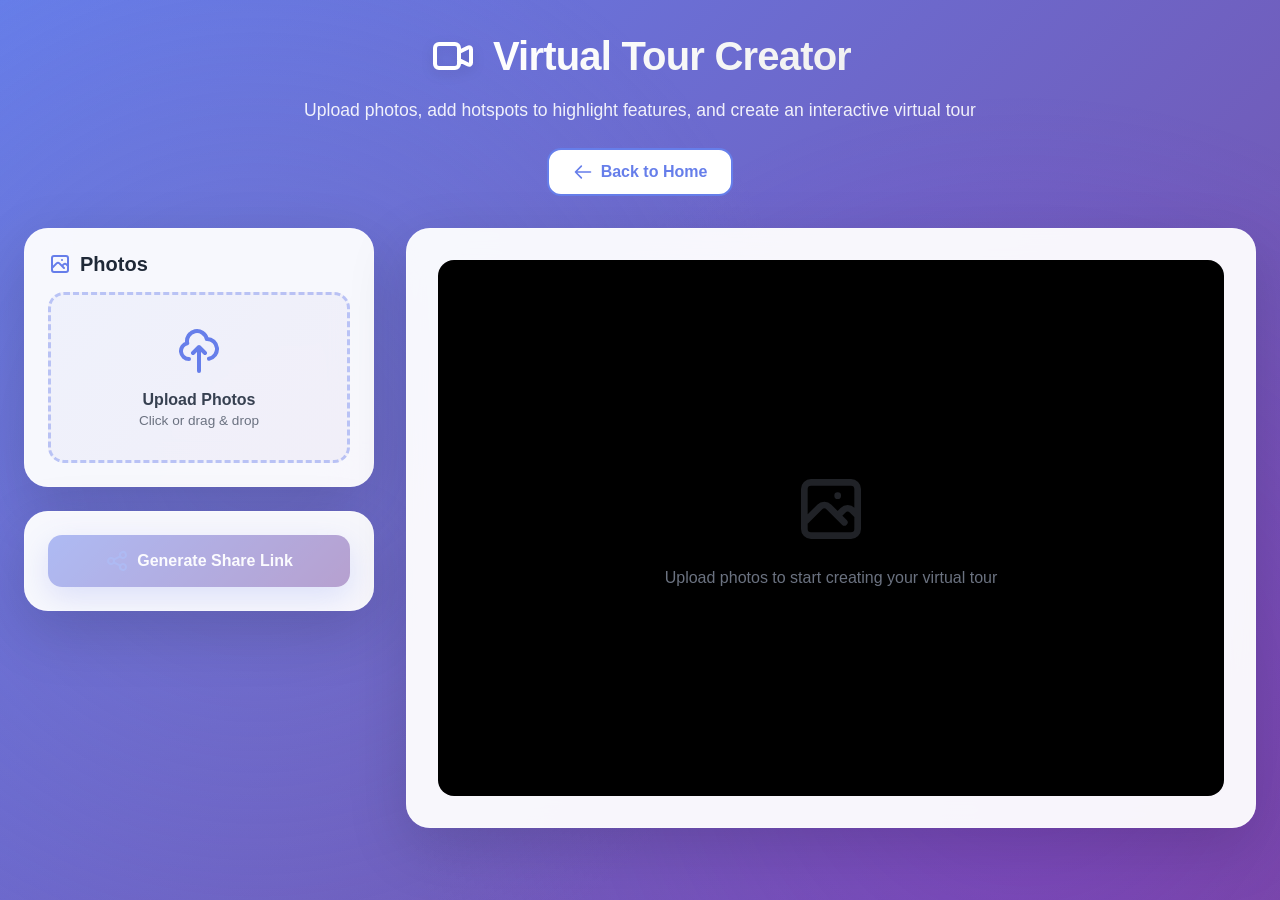
<file: real-estate/src/frontend/tour-guide.html>
<!DOCTYPE html>
<html lang="en">
<head>
    <meta charset="UTF-8">
    <meta name="viewport" content="width=device-width, initial-scale=1.0">
    <title>Virtual Tour Creator</title>
    <style>
        * {
            margin: 0;
            padding: 0;
            box-sizing: border-box;
        }

        body {
            font-family: 'Inter', -apple-system, BlinkMacSystemFont, 'Segoe UI', Roboto, sans-serif;
            min-height: 100vh;
            background: linear-gradient(135deg, #667eea 0%, #764ba2 100%);
            position: relative;
            overflow-x: hidden;
        }

        body::before {
            content: '';
            position: fixed;
            top: 0;
            left: 0;
            right: 0;
            bottom: 0;
            background: 
                radial-gradient(circle at 20% 50%, rgba(120, 119, 198, 0.3), transparent 50%),
                radial-gradient(circle at 80% 80%, rgba(138, 43, 226, 0.3), transparent 50%);
            pointer-events: none;
        }

        .container {
            max-width: 1600px;
            margin: 0 auto;
            padding: 2rem 1.5rem;
            position: relative;
            z-index: 1;
        }

        /* Header */
        .header {
            text-align: center;
            margin-bottom: 2rem;
            animation: fadeInDown 0.8s ease-out;
        }

        @keyframes fadeInDown {
            from {
                opacity: 0;
                transform: translateY(-30px);
            }
            to {
                opacity: 1;
                transform: translateY(0);
            }
        }

        .header-content {
            display: flex;
            align-items: center;
            justify-content: center;
            gap: 1rem;
            margin-bottom: 1rem;
        }

        .header h1 {
            font-size: 2.5rem;
            font-weight: 800;
            background: linear-gradient(135deg, #ffffff 0%, #f0f0f0 100%);
            -webkit-background-clip: text;
            -webkit-text-fill-color: transparent;
            background-clip: text;
            letter-spacing: -0.02em;
        }

        .header-subtitle {
            color: rgba(255, 255, 255, 0.9);
            font-size: 1.1rem;
            max-width: 700px;
            margin: 0 auto;
            line-height: 1.6;
        }

        .icon-large {
            width: 3rem;
            height: 3rem;
            color: white;
            filter: drop-shadow(0 4px 6px rgba(0, 0, 0, 0.1));
        }

        /* Main Layout */
        .main-layout {
            display: grid;
            grid-template-columns: 350px 1fr;
            gap: 2rem;
            animation: fadeInUp 0.8s ease-out 0.2s both;
        }

        @keyframes fadeInUp {
            from {
                opacity: 0;
                transform: translateY(30px);
            }
            to {
                opacity: 1;
                transform: translateY(0);
            }
        }

        @media (max-width: 1024px) {
            .main-layout {
                grid-template-columns: 1fr;
            }
        }

        /* Sidebar */
        .sidebar {
            display: flex;
            flex-direction: column;
            gap: 1.5rem;
        }

        .card {
            background: rgba(255, 255, 255, 0.95);
            backdrop-filter: blur(20px);
            border-radius: 1.5rem;
            box-shadow: 
                0 20px 60px rgba(0, 0, 0, 0.15),
                0 0 0 1px rgba(255, 255, 255, 0.3) inset;
            padding: 1.5rem;
        }

        .card-title {
            font-size: 1.25rem;
            font-weight: 700;
            color: #1f2937;
            margin-bottom: 1rem;
            display: flex;
            align-items: center;
            gap: 0.5rem;
        }

        .icon {
            width: 1.5rem;
            height: 1.5rem;
            color: #667eea;
        }

        /* Upload Area */
        .upload-area {
            border: 3px dashed rgba(102, 126, 234, 0.4);
            border-radius: 1rem;
            padding: 2rem 1rem;
            text-align: center;
            transition: all 0.3s ease;
            background: linear-gradient(135deg, rgba(102, 126, 234, 0.05) 0%, rgba(118, 75, 162, 0.05) 100%);
            cursor: pointer;
        }

        .upload-area:hover {
            border-color: #667eea;
            background: linear-gradient(135deg, rgba(102, 126, 234, 0.1) 0%, rgba(118, 75, 162, 0.1) 100%);
        }

        .upload-label {
            cursor: pointer;
            display: block;
        }

        .upload-icon {
            width: 3rem;
            height: 3rem;
            color: #667eea;
            margin: 0 auto 0.75rem;
        }

        .upload-text {
            font-weight: 600;
            color: #374151;
            margin-bottom: 0.25rem;
        }

        .upload-subtext {
            font-size: 0.85rem;
            color: #6b7280;
        }

        .hidden {
            display: none !important;
        }

        /* Photo List */
        .photo-list {
            display: flex;
            flex-direction: column;
            gap: 0.75rem;
            max-height: 400px;
            overflow-y: auto;
        }

        .photo-item {
            display: flex;
            align-items: center;
            gap: 0.75rem;
            padding: 0.75rem;
            background: #f9fafb;
            border-radius: 0.75rem;
            border: 2px solid transparent;
            cursor: pointer;
            transition: all 0.2s ease;
        }

        .photo-item:hover {
            background: #f3f4f6;
            border-color: #667eea;
        }

        .photo-item.active {
            background: rgba(102, 126, 234, 0.1);
            border-color: #667eea;
        }

        .photo-thumbnail {
            width: 60px;
            height: 60px;
            object-fit: cover;
            border-radius: 0.5rem;
            flex-shrink: 0;
        }

        .photo-info {
            flex: 1;
            min-width: 0;
        }

        .photo-name {
            font-weight: 600;
            color: #1f2937;
            font-size: 0.9rem;
            white-space: nowrap;
            overflow: hidden;
            text-overflow: ellipsis;
        }

        .photo-details {
            font-size: 0.75rem;
            color: #6b7280;
        }

        .delete-btn {
            background: #ef4444;
            color: white;
            border: none;
            width: 2rem;
            height: 2rem;
            border-radius: 0.5rem;
            cursor: pointer;
            display: flex;
            align-items: center;
            justify-content: center;
            flex-shrink: 0;
            transition: background 0.2s ease;
        }

        .delete-btn:hover {
            background: #dc2626;
        }

        /* Button Styles */
        .btn {
            width: 100%;
            padding: 0.875rem 1.5rem;
            font-weight: 700;
            border-radius: 0.875rem;
            border: none;
            cursor: pointer;
            font-size: 1rem;
            display: flex;
            align-items: center;
            justify-content: center;
            gap: 0.5rem;
            transition: all 0.3s ease;
        }

        .btn-primary {
            background: linear-gradient(135deg, #667eea 0%, #764ba2 100%);
            color: white;
            box-shadow: 0 10px 30px rgba(102, 126, 234, 0.4);
        }

        .btn-primary:hover:not(:disabled) {
            transform: translateY(-2px);
            box-shadow: 0 15px 40px rgba(102, 126, 234, 0.5);
        }

        .btn-primary:disabled {
            opacity: 0.5;
            cursor: not-allowed;
        }

        .btn-secondary {
            background: white;
            color: #667eea;
            border: 2px solid #667eea;
        }

        .btn-secondary:hover {
            background: #667eea;
            color: white;
        }

        /* Viewer */
        .viewer-card {
            background: rgba(255, 255, 255, 0.95);
            backdrop-filter: blur(20px);
            border-radius: 1.5rem;
            box-shadow: 
                0 20px 60px rgba(0, 0, 0, 0.15),
                0 0 0 1px rgba(255, 255, 255, 0.3) inset;
            padding: 2rem;
            min-height: 600px;
            display: flex;
            flex-direction: column;
        }

        .viewer-container {
            flex: 1;
            position: relative;
            background: #000;
            border-radius: 1rem;
            overflow: hidden;
            display: flex;
            align-items: center;
            justify-content: center;
        }

        .viewer-image {
            max-width: 100%;
            max-height: 100%;
            object-fit: contain;
        }

        .empty-viewer {
            text-align: center;
            color: #6b7280;
            padding: 4rem 2rem;
        }

        .empty-icon {
            width: 5rem;
            height: 5rem;
            margin: 0 auto 1rem;
            opacity: 0.3;
        }

        /* Hotspot */
        .hotspot {
            position: absolute;
            width: 40px;
            height: 40px;
            background: rgba(102, 126, 234, 0.9);
            border: 3px solid white;
            border-radius: 50%;
            cursor: pointer;
            transform: translate(-50%, -50%);
            transition: all 0.3s ease;
            box-shadow: 0 4px 12px rgba(0, 0, 0, 0.3);
            animation: pulse 2s infinite;
        }

        @keyframes pulse {
            0%, 100% {
                box-shadow: 0 4px 12px rgba(0, 0, 0, 0.3), 0 0 0 0 rgba(102, 126, 234, 0.7);
            }
            50% {
                box-shadow: 0 4px 12px rgba(0, 0, 0, 0.3), 0 0 0 10px rgba(102, 126, 234, 0);
            }
        }

        .hotspot:hover {
            transform: translate(-50%, -50%) scale(1.2);
        }

        .hotspot-label {
            position: absolute;
            bottom: 100%;
            left: 50%;
            transform: translateX(-50%);
            background: white;
            padding: 0.5rem 1rem;
            border-radius: 0.5rem;
            box-shadow: 0 4px 12px rgba(0, 0, 0, 0.2);
            white-space: nowrap;
            margin-bottom: 0.5rem;
            font-size: 0.875rem;
            font-weight: 600;
            color: #1f2937;
            opacity: 0;
            pointer-events: none;
            transition: opacity 0.3s ease;
        }

        .hotspot:hover .hotspot-label {
            opacity: 1;
        }

        /* Navigation */
        .viewer-nav {
            display: flex;
            justify-content: space-between;
            align-items: center;
            margin-top: 1.5rem;
            gap: 1rem;
        }

        .nav-btn {
            background: #667eea;
            color: white;
            border: none;
            width: 3rem;
            height: 3rem;
            border-radius: 0.75rem;
            cursor: pointer;
            display: flex;
            align-items: center;
            justify-content: center;
            transition: all 0.2s ease;
            flex-shrink: 0;
        }

        .nav-btn:hover:not(:disabled) {
            background: #5568d3;
            transform: scale(1.05);
        }

        .nav-btn:disabled {
            opacity: 0.3;
            cursor: not-allowed;
        }

        .viewer-info {
            text-align: center;
            flex: 1;
        }

        .viewer-title {
            font-weight: 700;
            color: #1f2937;
            font-size: 1.1rem;
            margin-bottom: 0.25rem;
        }

        .viewer-counter {
            color: #6b7280;
            font-size: 0.9rem;
        }

        /* Mode Toggle */
        .mode-toggle {
            display: flex;
            gap: 0.5rem;
            margin-bottom: 1rem;
        }

        .mode-btn {
            flex: 1;
            padding: 0.75rem;
            background: #f3f4f6;
            border: 2px solid transparent;
            border-radius: 0.75rem;
            cursor: pointer;
            font-weight: 600;
            font-size: 0.9rem;
            color: #6b7280;
            transition: all 0.2s ease;
        }

        .mode-btn.active {
            background: rgba(102, 126, 234, 0.1);
            border-color: #667eea;
            color: #667eea;
        }

        .mode-btn:hover:not(.active) {
            background: #e5e7eb;
        }

        /* Hotspot Form */
        .hotspot-form {
            margin-top: 1rem;
            padding: 1rem;
            background: #f9fafb;
            border-radius: 0.75rem;
        }

        .form-group {
            margin-bottom: 0.75rem;
        }

        .form-label {
            display: block;
            font-weight: 600;
            color: #374151;
            font-size: 0.9rem;
            margin-bottom: 0.5rem;
        }

        .form-input {
            width: 100%;
            padding: 0.75rem;
            border: 2px solid #e5e7eb;
            border-radius: 0.5rem;
            font-size: 0.9rem;
            transition: border-color 0.2s ease;
        }

        .form-input:focus {
            outline: none;
            border-color: #667eea;
        }

        /* Share Modal */
        .modal-overlay {
            position: fixed;
            top: 0;
            left: 0;
            right: 0;
            bottom: 0;
            background: rgba(0, 0, 0, 0.7);
            display: flex;
            align-items: center;
            justify-content: center;
            z-index: 1000;
            padding: 1rem;
        }

        .modal {
            background: white;
            border-radius: 1.5rem;
            padding: 2rem;
            max-width: 500px;
            width: 100%;
            box-shadow: 0 20px 60px rgba(0, 0, 0, 0.3);
        }

        .modal-header {
            display: flex;
            justify-content: space-between;
            align-items: center;
            margin-bottom: 1.5rem;
        }

        .modal-title {
            font-size: 1.5rem;
            font-weight: 700;
            color: #1f2937;
        }

        .close-btn {
            background: none;
            border: none;
            font-size: 1.5rem;
            color: #6b7280;
            cursor: pointer;
            width: 2rem;
            height: 2rem;
            display: flex;
            align-items: center;
            justify-content: center;
            border-radius: 0.5rem;
            transition: background 0.2s ease;
        }

        .close-btn:hover {
            background: #f3f4f6;
        }

        .share-link-container {
            display: flex;
            gap: 0.5rem;
            margin-bottom: 1rem;
        }

        .share-link {
            flex: 1;
            padding: 0.875rem;
            background: #f9fafb;
            border: 2px solid #e5e7eb;
            border-radius: 0.75rem;
            font-family: monospace;
            font-size: 0.9rem;
            color: #374151;
        }

        .copy-btn {
            padding: 0.875rem 1.5rem;
            background: #667eea;
            color: white;
            border: none;
            border-radius: 0.75rem;
            font-weight: 600;
            cursor: pointer;
            transition: all 0.2s ease;
        }

        .copy-btn:hover {
            background: #5568d3;
        }

        .copy-btn.copied {
            background: #10b981;
        }

        .share-info {
            color: #6b7280;
            font-size: 0.9rem;
            line-height: 1.6;
        }

        /* Animations */
        @keyframes slideIn {
            from {
                opacity: 0;
                transform: translateX(100px);
            }
            to {
                opacity: 1;
                transform: translateX(0);
            }
        }

        @keyframes slideOut {
            from {
                opacity: 1;
                transform: translateX(0);
            }
            to {
                opacity: 0;
                transform: translateX(100px);
            }
        }

        @keyframes spin {
            from { transform: rotate(0deg); }
            to { transform: rotate(360deg); }
        }
    </style>
</head>
<body>
    <div class="container">
        <!-- Header -->
        <div class="header">
            <div class="header-content">
                <svg class="icon-large" fill="none" stroke="currentColor" viewBox="0 0 24 24">
                    <path stroke-linecap="round" stroke-linejoin="round" stroke-width="2" d="M15 10l4.553-2.276A1 1 0 0121 8.618v6.764a1 1 0 01-1.447.894L15 14M5 18h8a2 2 0 002-2V8a2 2 0 00-2-2H5a2 2 0 00-2 2v8a2 2 0 002 2z"/>
                </svg>
                <h1>Virtual Tour Creator</h1>
            </div>
            <p class="header-subtitle">Upload photos, add hotspots to highlight features, and create an interactive virtual tour</p>
            
            <!-- Back Button -->
            <div style="margin-top: 1.5rem;">
                <a href="index.html" class="btn btn-secondary" style="width: auto; padding: 0.75rem 1.5rem; display: inline-flex; align-items: center; gap: 0.5rem; text-decoration: none;">
                    <svg style="width: 1.25rem; height: 1.25rem;" fill="none" stroke="currentColor" viewBox="0 0 24 24">
                        <path stroke-linecap="round" stroke-linejoin="round" stroke-width="2" d="M10 19l-7-7m0 0l7-7m-7 7h18"/>
                    </svg>
                    Back to Home
                </a>
            </div>
        </div>

        <div class="main-layout">
            <!-- Sidebar -->
            <div class="sidebar">
                <!-- Upload Photos -->
                <div class="card">
                    <h2 class="card-title">
                        <svg class="icon" fill="none" stroke="currentColor" viewBox="0 0 24 24">
                            <path stroke-linecap="round" stroke-linejoin="round" stroke-width="2" d="M4 16l4.586-4.586a2 2 0 012.828 0L16 16m-2-2l1.586-1.586a2 2 0 012.828 0L20 14m-6-6h.01M6 20h12a2 2 0 002-2V6a2 2 0 00-2-2H6a2 2 0 00-2 2v12a2 2 0 002 2z"/>
                        </svg>
                        Photos
                    </h2>
                    
                    <div class="upload-area">
                        <input type="file" accept="image/*" id="photoUpload" class="hidden" multiple>
                        <label for="photoUpload" class="upload-label">
                            <svg class="upload-icon" fill="none" stroke="currentColor" viewBox="0 0 24 24">
                                <path stroke-linecap="round" stroke-linejoin="round" stroke-width="2" d="M7 16a4 4 0 01-.88-7.903A5 5 0 1115.9 6L16 6a5 5 0 011 9.9M15 13l-3-3m0 0l-3 3m3-3v12"/>
                            </svg>
                            <p class="upload-text">Upload Photos</p>
                            <p class="upload-subtext">Click or drag & drop</p>
                        </label>
                    </div>

                    <div id="photoList" class="photo-list hidden"></div>
                </div>

                <!-- Actions -->
                <div class="card">
                    <button id="createTourBtn" class="btn btn-primary" disabled>
                        <svg class="icon" fill="none" stroke="currentColor" viewBox="0 0 24 24">
                            <path stroke-linecap="round" stroke-linejoin="round" stroke-width="2" d="M8.684 13.342C8.886 12.938 9 12.482 9 12c0-.482-.114-.938-.316-1.342m0 2.684a3 3 0 110-2.684m0 2.684l6.632 3.316m-6.632-6l6.632-3.316m0 0a3 3 0 105.367-2.684 3 3 0 00-5.367 2.684zm0 9.316a3 3 0 105.368 2.684 3 3 0 00-5.368-2.684z"/>
                        </svg>
                        Generate Share Link
                    </button>
                </div>
            </div>

            <!-- Viewer -->
            <div class="viewer-card">
                <div class="mode-toggle" id="modeToggle" style="display: none;">
                    <button class="mode-btn active" data-mode="view">
                        <svg class="icon" style="display: inline; margin-right: 0.25rem;" fill="none" stroke="currentColor" viewBox="0 0 24 24">
                            <path stroke-linecap="round" stroke-linejoin="round" stroke-width="2" d="M15 12a3 3 0 11-6 0 3 3 0 016 0z"/>
                            <path stroke-linecap="round" stroke-linejoin="round" stroke-width="2" d="M2.458 12C3.732 7.943 7.523 5 12 5c4.478 0 8.268 2.943 9.542 7-1.274 4.057-5.064 7-9.542 7-4.477 0-8.268-2.943-9.542-7z"/>
                        </svg>
                        View Mode
                    </button>
                    <button class="mode-btn" data-mode="edit">
                        <svg class="icon" style="display: inline; margin-right: 0.25rem;" fill="none" stroke="currentColor" viewBox="0 0 24 24">
                            <path stroke-linecap="round" stroke-linejoin="round" stroke-width="2" d="M12 6v6m0 0v6m0-6h6m-6 0H6"/>
                        </svg>
                        Add Hotspots
                    </button>
                </div>

                <div id="viewerContainer" class="viewer-container">
                    <div class="empty-viewer">
                        <svg class="empty-icon" fill="none" stroke="currentColor" viewBox="0 0 24 24">
                            <path stroke-linecap="round" stroke-linejoin="round" stroke-width="2" d="M4 16l4.586-4.586a2 2 0 012.828 0L16 16m-2-2l1.586-1.586a2 2 0 012.828 0L20 14m-6-6h.01M6 20h12a2 2 0 002-2V6a2 2 0 00-2-2H6a2 2 0 00-2 2v12a2 2 0 002 2z"/>
                        </svg>
                        <p>Upload photos to start creating your virtual tour</p>
                    </div>
                </div>

                <div id="viewerNav" class="viewer-nav" style="display: none;">
                    <button id="prevBtn" class="nav-btn">
                        <svg style="width: 1.5rem; height: 1.5rem;" fill="none" stroke="currentColor" viewBox="0 0 24 24">
                            <path stroke-linecap="round" stroke-linejoin="round" stroke-width="2" d="M15 19l-7-7 7-7"/>
                        </svg>
                    </button>
                    
                    <div class="viewer-info">
                        <div class="viewer-title" id="viewerTitle">Living Room</div>
                        <div class="viewer-counter" id="viewerCounter">1 / 5</div>
                    </div>
                    
                    <button id="nextBtn" class="nav-btn">
                        <svg style="width: 1.5rem; height: 1.5rem;" fill="none" stroke="currentColor" viewBox="0 0 24 24">
                            <path stroke-linecap="round" stroke-linejoin="round" stroke-width="2" d="M9 5l7 7-7 7"/>
                        </svg>
                    </button>
                </div>

                <div id="hotspotForm" class="hotspot-form hidden">
                    <div class="form-group">
                        <label class="form-label">Feature Name</label>
                        <input type="text" id="hotspotName" class="form-input" placeholder="e.g., Hardwood Floors">
                    </div>
                    <div class="form-group">
                        <label class="form-label">Description (optional)</label>
                        <input type="text" id="hotspotDesc" class="form-input" placeholder="e.g., Premium oak flooring">
                    </div>
                    <button id="saveHotspotBtn" class="btn btn-primary">Save Hotspot</button>
                </div>
            </div>
        </div>
    </div>

    <!-- Share Modal -->
    <div id="shareModal" class="modal-overlay hidden">
        <div class="modal">
            <div class="modal-header">
                <h3 class="modal-title">Share Your Tour</h3>
                <button id="closeModalBtn" class="close-btn">×</button>
            </div>
            <div class="share-link-container">
                <input type="text" id="shareLink" class="share-link" readonly>
                <button id="copyLinkBtn" class="copy-btn">Copy</button>
            </div>
            <p class="share-info">
                Share this link with potential buyers to let them explore your property virtually. 
                The tour includes all photos and hotspots you've created.
            </p>
        </div>
    </div>

    <script src="tour-creator.js"></script>
</body>
</html>
</file>
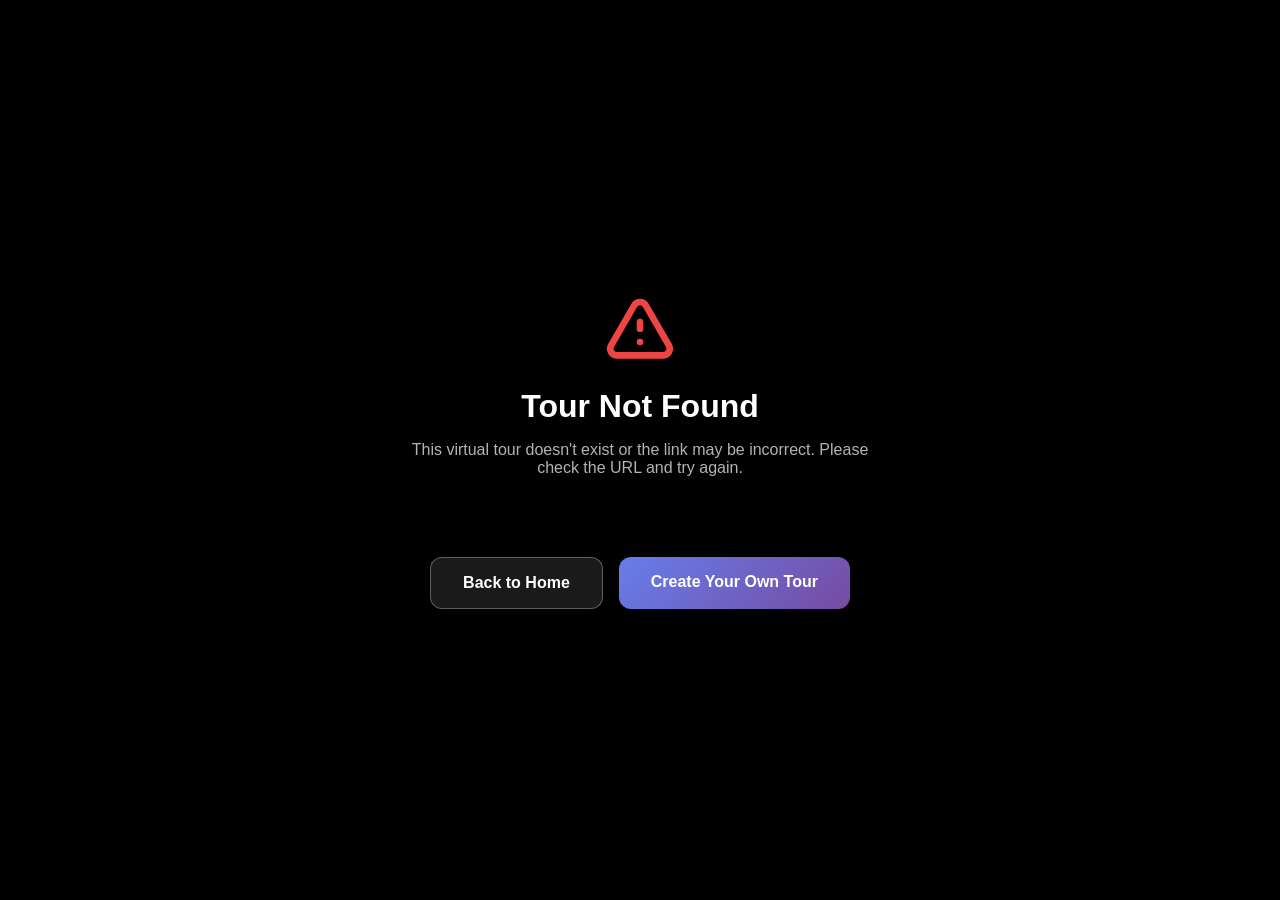
<file: real-estate/src/frontend/view-tour.html>
<!DOCTYPE html>
<html lang="en">
<head>
    <meta charset="UTF-8">
    <meta name="viewport" content="width=device-width, initial-scale=1.0">
    <title>Virtual Property Tour</title>
    <style>
        * {
            margin: 0;
            padding: 0;
            box-sizing: border-box;
        }

        body {
            font-family: 'Inter', -apple-system, BlinkMacSystemFont, 'Segoe UI', Roboto, sans-serif;
            background: #000;
            color: white;
            overflow: hidden;
        }

        .tour-container {
            width: 100vw;
            height: 100vh;
            display: flex;
            flex-direction: column;
        }

        /* Header */
        .tour-header {
            background: rgba(0, 0, 0, 0.8);
            backdrop-filter: blur(10px);
            padding: 1rem 2rem;
            display: flex;
            justify-content: space-between;
            align-items: center;
            border-bottom: 1px solid rgba(255, 255, 255, 0.1);
        }

        .tour-title {
            font-size: 1.5rem;
            font-weight: 700;
        }

        .tour-info {
            display: flex;
            gap: 2rem;
            align-items: center;
            color: rgba(255, 255, 255, 0.7);
            font-size: 0.9rem;
        }

        /* Viewer */
        .viewer-main {
            flex: 1;
            position: relative;
            display: flex;
            align-items: center;
            justify-content: center;
            overflow: hidden;
        }

        .viewer-image {
            max-width: 100%;
            max-height: 100%;
            object-fit: contain;
        }

        /* Hotspots */
        .hotspot {
            position: absolute;
            width: 40px;
            height: 40px;
            background: rgba(255, 255, 255, 0.9);
            border: 3px solid #667eea;
            border-radius: 50%;
            cursor: pointer;
            transform: translate(-50%, -50%);
            transition: all 0.3s ease;
            box-shadow: 0 4px 12px rgba(0, 0, 0, 0.5);
            animation: pulse 2s infinite;
        }

        @keyframes pulse {
            0%, 100% {
                box-shadow: 0 4px 12px rgba(0, 0, 0, 0.5), 0 0 0 0 rgba(102, 126, 234, 0.7);
            }
            50% {
                box-shadow: 0 4px 12px rgba(0, 0, 0, 0.5), 0 0 0 15px rgba(102, 126, 234, 0);
            }
        }

        .hotspot:hover {
            transform: translate(-50%, -50%) scale(1.3);
            background: #667eea;
        }

        .hotspot-popup {
            position: absolute;
            bottom: calc(100% + 15px);
            left: 50%;
            transform: translateX(-50%);
            background: white;
            color: #1f2937;
            padding: 1rem 1.5rem;
            border-radius: 0.75rem;
            box-shadow: 0 10px 40px rgba(0, 0, 0, 0.3);
            white-space: nowrap;
            opacity: 0;
            pointer-events: none;
            transition: opacity 0.3s ease;
            z-index: 10;
        }

        .hotspot:hover .hotspot-popup {
            opacity: 1;
        }

        .hotspot-popup::before {
            content: '';
            position: absolute;
            top: 100%;
            left: 50%;
            transform: translateX(-50%);
            border: 8px solid transparent;
            border-top-color: white;
        }

        .popup-title {
            font-weight: 700;
            font-size: 1rem;
            margin-bottom: 0.25rem;
        }

        .popup-desc {
            font-size: 0.875rem;
            color: #6b7280;
        }

        /* Navigation */
        .tour-navigation {
            position: absolute;
            bottom: 2rem;
            left: 50%;
            transform: translateX(-50%);
            display: flex;
            gap: 1rem;
            align-items: center;
            background: rgba(0, 0, 0, 0.8);
            backdrop-filter: blur(10px);
            padding: 1rem 2rem;
            border-radius: 1rem;
            border: 1px solid rgba(255, 255, 255, 0.1);
        }

        .nav-btn {
            background: rgba(255, 255, 255, 0.1);
            color: white;
            border: 1px solid rgba(255, 255, 255, 0.2);
            width: 3rem;
            height: 3rem;
            border-radius: 0.75rem;
            cursor: pointer;
            display: flex;
            align-items: center;
            justify-content: center;
            transition: all 0.2s ease;
        }

        .nav-btn:hover:not(:disabled) {
            background: rgba(255, 255, 255, 0.2);
            transform: scale(1.05);
        }

        .nav-btn:disabled {
            opacity: 0.3;
            cursor: not-allowed;
        }

        .nav-info {
            padding: 0 1rem;
            text-align: center;
        }

        .nav-counter {
            font-size: 0.875rem;
            color: rgba(255, 255, 255, 0.7);
        }

        .nav-name {
            font-weight: 600;
            margin-top: 0.25rem;
        }

        /* Thumbnail Strip */
        .thumbnail-strip {
            position: absolute;
            bottom: 7rem;
            left: 50%;
            transform: translateX(-50%);
            display: flex;
            gap: 0.75rem;
            max-width: 90vw;
            overflow-x: auto;
            padding: 1rem;
            background: rgba(0, 0, 0, 0.6);
            backdrop-filter: blur(10px);
            border-radius: 0.75rem;
            scrollbar-width: thin;
        }

        .thumbnail-strip::-webkit-scrollbar {
            height: 4px;
        }

        .thumbnail-strip::-webkit-scrollbar-track {
            background: rgba(255, 255, 255, 0.1);
            border-radius: 2px;
        }

        .thumbnail-strip::-webkit-scrollbar-thumb {
            background: rgba(255, 255, 255, 0.3);
            border-radius: 2px;
        }

        .thumbnail {
            width: 80px;
            height: 80px;
            object-fit: cover;
            border-radius: 0.5rem;
            cursor: pointer;
            border: 3px solid transparent;
            transition: all 0.2s ease;
            flex-shrink: 0;
        }

        .thumbnail:hover {
            transform: scale(1.1);
        }

        .thumbnail.active {
            border-color: #667eea;
            box-shadow: 0 0 20px rgba(102, 126, 234, 0.5);
        }

        /* Loading */
        .loading {
            display: flex;
            flex-direction: column;
            align-items: center;
            justify-content: center;
            height: 100vh;
            gap: 1rem;
        }

        .spinner {
            width: 50px;
            height: 50px;
            border: 4px solid rgba(255, 255, 255, 0.1);
            border-top-color: white;
            border-radius: 50%;
            animation: spin 1s linear infinite;
        }

        @keyframes spin {
            to { transform: rotate(360deg); }
        }

        /* Error */
        .error {
            display: flex;
            flex-direction: column;
            align-items: center;
            justify-content: center;
            height: 100vh;
            gap: 1rem;
            padding: 2rem;
            text-align: center;
        }

        .error-icon {
            width: 80px;
            height: 80px;
            color: #ef4444;
        }

        .error-title {
            font-size: 2rem;
            font-weight: 700;
        }

        .error-message {
            color: rgba(255, 255, 255, 0.7);
            max-width: 500px;
        }

        .create-tour-btn {
            margin-top: 2rem;
            padding: 1rem 2rem;
            background: linear-gradient(135deg, #667eea 0%, #764ba2 100%);
            color: white;
            border: none;
            border-radius: 0.75rem;
            font-weight: 700;
            cursor: pointer;
            text-decoration: none;
            display: inline-block;
            transition: transform 0.2s ease;
        }

        .create-tour-btn:hover {
            transform: translateY(-2px);
        }

        /* Responsive */
        @media (max-width: 768px) {
            .tour-header {
                padding: 0.75rem 1rem;
            }

            .tour-title {
                font-size: 1.2rem;
            }

            .tour-info {
                gap: 1rem;
                font-size: 0.8rem;
            }

            .thumbnail-strip {
                bottom: 6.5rem;
            }

            .thumbnail {
                width: 60px;
                height: 60px;
            }
        }
    </style>
</head>
<body>
    <div id="loadingScreen" class="loading">
        <div class="spinner"></div>
        <p>Loading virtual tour...</p>
    </div>

    <div id="errorScreen" class="error" style="display: none;">
        <svg class="error-icon" fill="none" stroke="currentColor" viewBox="0 0 24 24">
            <path stroke-linecap="round" stroke-linejoin="round" stroke-width="2" d="M12 9v2m0 4h.01m-6.938 4h13.856c1.54 0 2.502-1.667 1.732-3L13.732 4c-.77-1.333-2.694-1.333-3.464 0L3.34 16c-.77 1.333.192 3 1.732 3z"/>
        </svg>
        <h1 class="error-title">Tour Not Found</h1>
        <p class="error-message">This virtual tour doesn't exist or the link may be incorrect. Please check the URL and try again.</p>
        <div style="display: flex; gap: 1rem; margin-top: 2rem;">
            <a href="index.html" class="create-tour-btn" style="background: rgba(255, 255, 255, 0.1); border: 1px solid rgba(255, 255, 255, 0.3);">Back to Home</a>
            <a href="tour-guide.html" class="create-tour-btn">Create Your Own Tour</a>
        </div>
    </div>

    <div id="tourContainer" class="tour-container" style="display: none;">
        <div class="tour-header">
            <div class="tour-title">Virtual Property Tour</div>
            <div class="tour-info">
                <span id="photoCount">0 photos</span>
                <span id="hotspotCount">0 features</span>
                <a href="index.html" style="color: rgba(255, 255, 255, 0.7); text-decoration: none; padding: 0.5rem 1rem; background: rgba(255, 255, 255, 0.1); border-radius: 0.5rem; border: 1px solid rgba(255, 255, 255, 0.2); transition: all 0.2s ease; display: inline-flex; align-items: center; gap: 0.5rem;" onmouseover="this.style.background='rgba(255, 255, 255, 0.2)'" onmouseout="this.style.background='rgba(255, 255, 255, 0.1)'">
                    <svg style="width: 1rem; height: 1rem;" fill="none" stroke="currentColor" viewBox="0 0 24 24">
                        <path stroke-linecap="round" stroke-linejoin="round" stroke-width="2" d="M10 19l-7-7m0 0l7-7m-7 7h18"/>
                    </svg>
                    Back to Home
                </a>
            </div>
        </div>

        <div class="viewer-main" id="viewerMain">
            <img id="viewerImage" class="viewer-image" alt="Property photo">
        </div>

        <div class="thumbnail-strip" id="thumbnailStrip"></div>

        <div class="tour-navigation">
            <button id="prevBtn" class="nav-btn">
                <svg style="width: 1.5rem; height: 1.5rem;" fill="none" stroke="currentColor" viewBox="0 0 24 24">
                    <path stroke-linecap="round" stroke-linejoin="round" stroke-width="2" d="M15 19l-7-7 7-7"/>
                </svg>
            </button>
            
            <div class="nav-info">
                <div class="nav-counter" id="navCounter">1 / 1</div>
                <div class="nav-name" id="navName">Photo</div>
            </div>
            
            <button id="nextBtn" class="nav-btn">
                <svg style="width: 1.5rem; height: 1.5rem;" fill="none" stroke="currentColor" viewBox="0 0 24 24">
                    <path stroke-linecap="round" stroke-linejoin="round" stroke-width="2" d="M9 5l7 7-7 7"/>
                </svg>
            </button>
        </div>
    </div>

    <script>
        // State
        let tourData = null;
        let currentIndex = 0;

        // DOM elements
        const loadingScreen = document.getElementById('loadingScreen');
        const errorScreen = document.getElementById('errorScreen');
        const tourContainer = document.getElementById('tourContainer');
        const viewerMain = document.getElementById('viewerMain');
        const viewerImage = document.getElementById('viewerImage');
        const thumbnailStrip = document.getElementById('thumbnailStrip');
        const prevBtn = document.getElementById('prevBtn');
        const nextBtn = document.getElementById('nextBtn');
        const navCounter = document.getElementById('navCounter');
        const navName = document.getElementById('navName');
        const photoCount = document.getElementById('photoCount');
        const hotspotCount = document.getElementById('hotspotCount');

        // Load tour on page load
        window.addEventListener('DOMContentLoaded', loadTour);

        // Load tour data
        function loadTour() {
            const urlParams = new URLSearchParams(window.location.search);
            const tourId = urlParams.get('tour');

            if (!tourId) {
                showError();
                return;
            }

            // Get tour from storage
            const tours = JSON.parse(localStorage.getItem('virtualTours') || '{}');
            tourData = tours[tourId];

            if (!tourData || !tourData.photos || tourData.photos.length === 0) {
                showError();
                return;
            }

            // Initialize tour
            initializeTour();
        }

        // Show error
        function showError() {
            loadingScreen.style.display = 'none';
            errorScreen.style.display = 'flex';
        }

        // Initialize tour
        function initializeTour() {
            loadingScreen.style.display = 'none';
            tourContainer.style.display = 'flex';

            // Update stats
            const totalHotspots = tourData.photos.reduce((sum, photo) => sum + photo.hotspots.length, 0);
            photoCount.textContent = `${tourData.photos.length} photo${tourData.photos.length !== 1 ? 's' : ''}`;
            hotspotCount.textContent = `${totalHotspots} feature${totalHotspots !== 1 ? 's' : ''}`;

            // Create thumbnails
            createThumbnails();

            // Show first photo
            showPhoto(0);

            // Add event listeners
            prevBtn.addEventListener('click', () => navigatePhoto(-1));
            nextBtn.addEventListener('click', () => navigatePhoto(1));

            // Keyboard navigation
            document.addEventListener('keydown', (e) => {
                if (e.key === 'ArrowLeft') navigatePhoto(-1);
                if (e.key === 'ArrowRight') navigatePhoto(1);
            });
        }

        // Create thumbnails
        function createThumbnails() {
            thumbnailStrip.innerHTML = '';
            
            tourData.photos.forEach((photo, index) => {
                const thumb = document.createElement('img');
                thumb.src = photo.src;
                thumb.alt = photo.name;
                thumb.className = `thumbnail ${index === 0 ? 'active' : ''}`;
                thumb.addEventListener('click', () => showPhoto(index));
                thumbnailStrip.appendChild(thumb);
            });
        }

        // Show photo
        function showPhoto(index) {
            currentIndex = index;
            const photo = tourData.photos[index];

            // Update image
            viewerImage.src = photo.src;
            viewerImage.alt = photo.name;

            // Clear existing hotspots
            document.querySelectorAll('.hotspot').forEach(el => el.remove());

            // Add hotspots after image loads
            viewerImage.onload = () => {
                photo.hotspots.forEach(hotspot => {
                    addHotspot(hotspot);
                });
            };

            // Update navigation
            navCounter.textContent = `${index + 1} / ${tourData.photos.length}`;
            navName.textContent = photo.name.replace(/\.[^/.]+$/, '');
            prevBtn.disabled = index === 0;
            nextBtn.disabled = index === tourData.photos.length - 1;

            // Update thumbnails
            document.querySelectorAll('.thumbnail').forEach((thumb, i) => {
                thumb.classList.toggle('active', i === index);
            });

            // Scroll thumbnail into view
            const activeThumbnail = thumbnailStrip.children[index];
            if (activeThumbnail) {
                activeThumbnail.scrollIntoView({ behavior: 'smooth', inline: 'center', block: 'nearest' });
            }
        }

        // Add hotspot
        function addHotspot(hotspot) {
            const hotspotEl = document.createElement('div');
            hotspotEl.className = 'hotspot';
            hotspotEl.style.left = `${hotspot.x}%`;
            hotspotEl.style.top = `${hotspot.y}%`;

            const popup = document.createElement('div');
            popup.className = 'hotspot-popup';
            popup.innerHTML = `
                <div class="popup-title">${hotspot.name}</div>
                ${hotspot.description ? `<div class="popup-desc">${hotspot.description}</div>` : ''}
            `;

            hotspotEl.appendChild(popup);
            viewerMain.appendChild(hotspotEl);
        }

        // Navigate photos
        function navigatePhoto(direction) {
            const newIndex = currentIndex + direction;
            if (newIndex >= 0 && newIndex < tourData.photos.length) {
                showPhoto(newIndex);
            }
        }
    </script>
</body>
</html>
</file>
